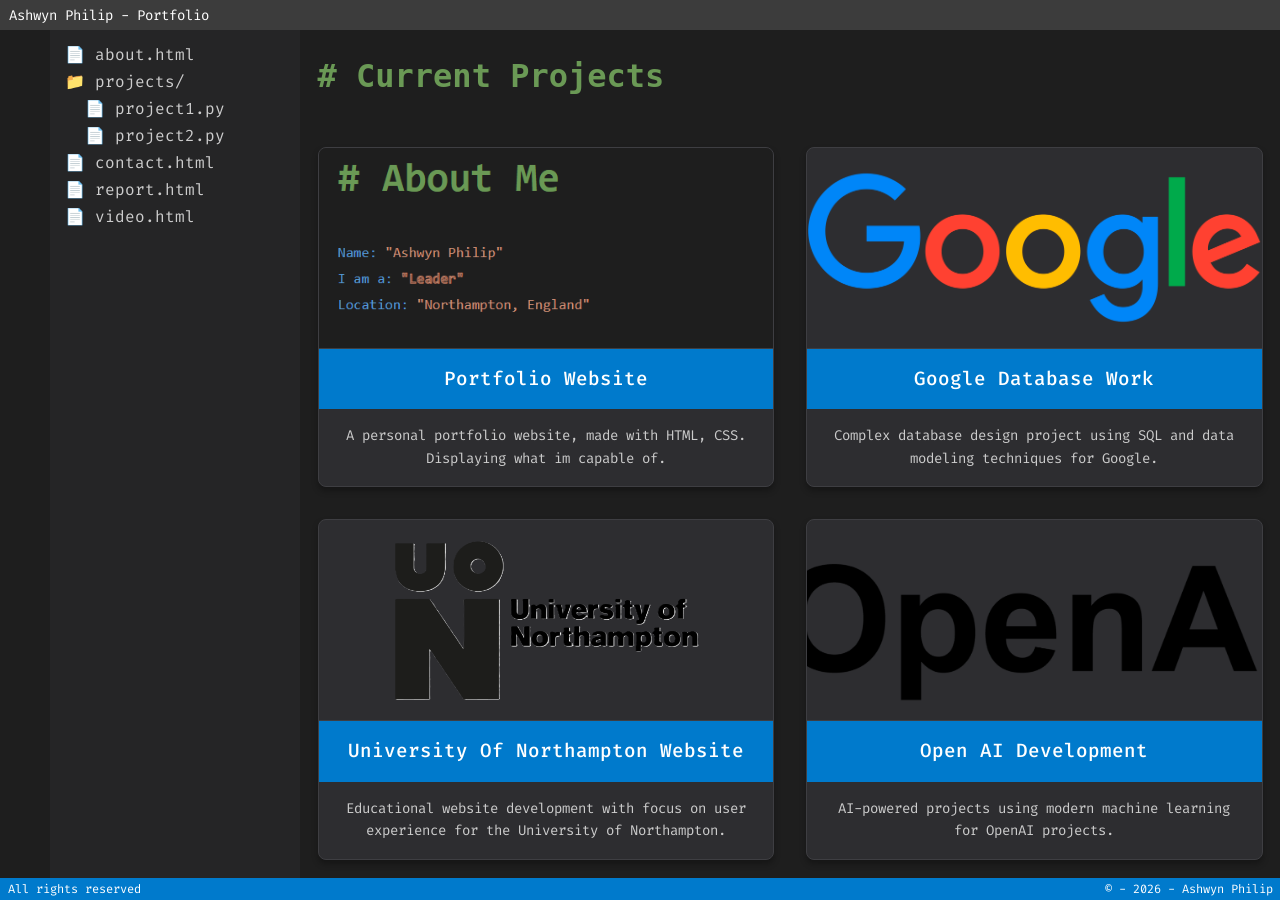
<file: project.html>
<!DOCTYPE html>
<html lang="en">

<head>
    <meta charset="UTF-8">
    <meta name="viewport" content="width=device-width, initial-scale=1.0">
    <title>Ashwyn's Portfolio - Projects</title>
    <link rel="stylesheet" href="Style.css">
    <link href="https://fonts.googleapis.com/css2?family=Fira+Code:wght@400;500;600&display=swap" rel="stylesheet">
</head>

<body>
    <header class="title-bar">
        <span>Ashwyn Philip - Portfolio</span>
    </header>

    <nav class="sidebar">
        <ul class="file-tree">
            <li><a href="index.html">📄 about.html</a></li>
            <li class="folder">
                <a href="project.html">📁 projects/</a>
                <ul>
                    <li><a>📄 project1.py</a></li>
                    <li><a>📄 project2.py</a></li>
                </ul>
            </li>
            <li><a href="contact.html">📄 contact.html</a></li>
            <li><a href="report.html">📄 report.html</a></li>
            <li><a href="videoDemo.html">📄 video.html</a></li>
        </ul>
    </nav>
    <main class="main-content">
        <div class="editor">
            <pre>
<span class="comment"># Current Projects</span>
            </pre>
            <div class="projects-grid">
                <div class="project-card">
                    <img src="Project1.png" alt="Portfolio Website">
                    <h3>Portfolio Website</h3>
                    <p>A personal portfolio website, made with HTML, CSS. Displaying what im capable of.</p>
                </div>
                <div class="project-card">
                    <img src="Project2.png" alt="Database Work">
                    <h3>Google Database Work</h3>
                    <p>Complex database design project using SQL and data modeling techniques for Google.</p>
                </div>
                <div class="project-card">
                    <img src="Project3.png" alt="University Website">
                    <h3>University Of Northampton Website</h3>
                    <p>Educational website development with focus on user experience for the University of Northampton.
                    </p>
                </div>
                <div class="project-card">
                    <img src="Project4.png" alt="AI Development">
                    <h3>Open AI Development</h3>
                    <p>AI-powered projects using modern machine learning for OpenAI projects.</p>
                </div>
            </div>
        </div>
    </main>
    <footer class="status-bar">
        <span>All rights reserved</span>
        <span>© - 2026 - Ashwyn Philip</span>

    </footer>
</body>

</html>
</file>
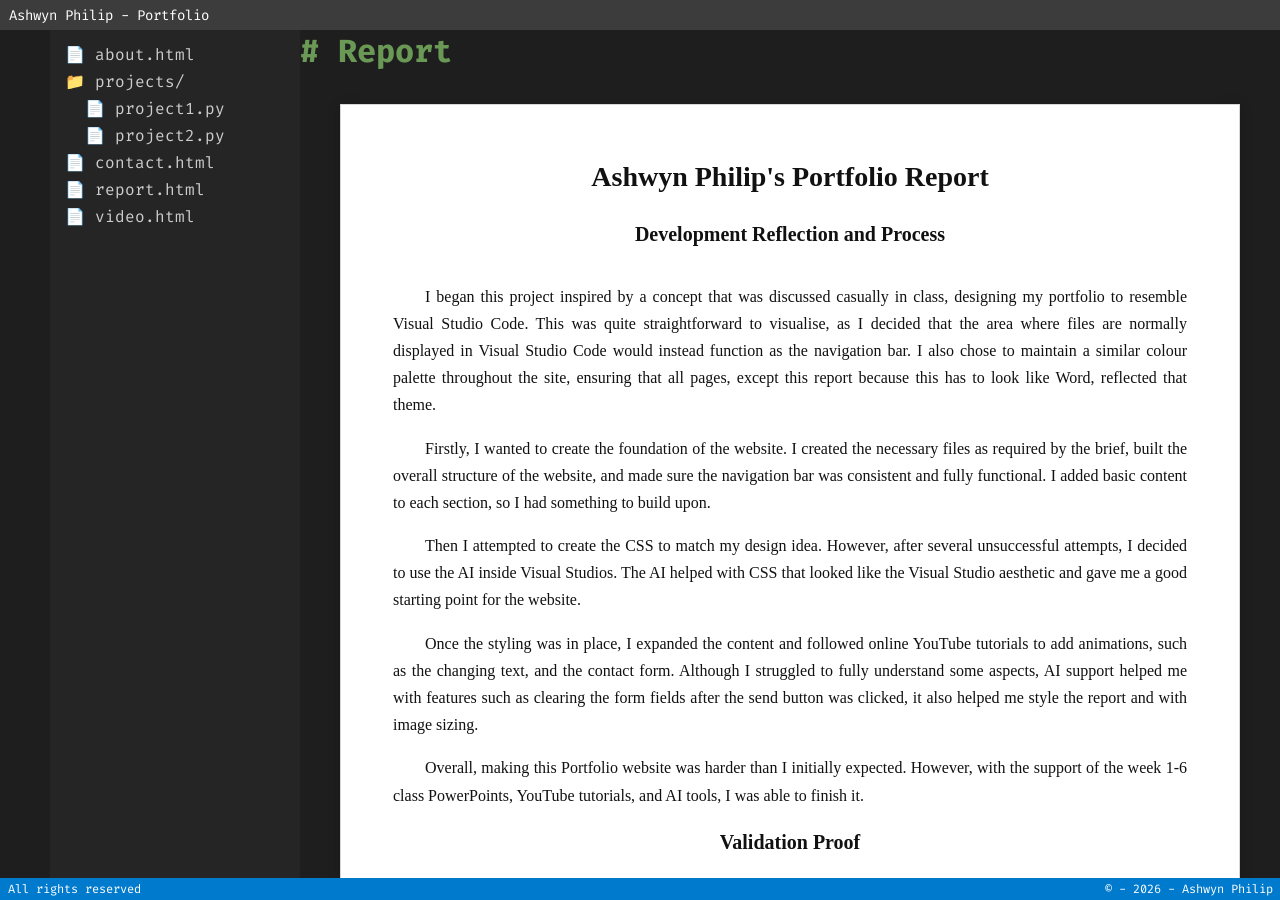
<file: report.html>
<!DOCTYPE html>
<html lang="en">

<head>
    <meta charset="UTF-8">
    <meta name="viewport" content="width=device-width, initial-scale=1.0">
    <title>Ashwyn's Portfolio - Report</title>
    <link rel="stylesheet" href="Style.css">
    <link href="https://fonts.googleapis.com/css2?family=Fira+Code:wght@400;500;600&display=swap" rel="stylesheet">
</head>

<body class="report-page">
    <header class="title-bar">
        <span>Ashwyn Philip - Portfolio</span>
    </header>

    <nav class="sidebar">
        <ul class="file-tree">
            <li><a href="index.html">📄 about.html</a></li>
            <li class="folder">
                <a href="project.html">📁 projects/</a>
                <ul>
                    <li><a>📄 project1.py</a></li>
                    <li><a>📄 project2.py</a></li>
                </ul>
            </li>
            <li><a href="contact.html">📄 contact.html</a></li>
            <li><a href="report.html">📄 report.html</a></li>
            <li><a href="videoDemo.html">📄 video.html</a></li>
        </ul>
    </nav>
    <main class="main-content">
        <span class="comment"># Report</span>
        <div class="editor">

            <article class="word-document" aria-label="Portfolio report">
                <h1>Ashwyn Philip's Portfolio Report</h1>
                <h2>Development Reflection and Process</h2>

                <p>
                    I began this project inspired by a concept that was discussed casually in class, designing my
                    portfolio to resemble Visual Studio Code. This was quite straightforward to visualise, as I decided
                    that the area where files are normally displayed in Visual Studio Code would instead function as the
                    navigation bar. I also chose to maintain a similar colour palette throughout the site, ensuring that
                    all pages, except this report because this has to look like Word, reflected that theme.
                </p>

                <p>
                    Firstly, I wanted to create the foundation of the website. I created the necessary files as required
                    by the brief, built the overall structure of the website, and made sure the navigation bar was
                    consistent and fully functional. I added basic content to each section, so I had something to build
                    upon.
                </p>

                <p>
                    Then I attempted to create the CSS to match my design idea. However, after several unsuccessful
                    attempts, I decided to use the AI inside Visual Studios. The AI helped with CSS that looked like the
                    Visual Studio aesthetic and gave me a good starting point for the website.
                </p>

                <p>
                    Once the styling was in place, I expanded the content and followed online YouTube tutorials to add
                    animations, such as the changing text, and the contact form. Although I struggled to fully
                    understand some aspects, AI support helped me with features such as clearing the form fields after
                    the send button was clicked, it also helped me style the report and with image sizing.
                </p>

                <p>
                    Overall, making this Portfolio website was harder than I initially expected. However, with the
                    support of the week 1-6 class PowerPoints, YouTube tutorials, and AI tools, I was able to finish it.
                </p>
                <h2>Validation Proof</h2>
                <p> Index/Home Page</p>
                <img src="Index.png" alt="Index Page Screenshot">
                <p> Project Page</p>
                <img src="Project.png" alt="Project Page Screenshot">
                <p> Contact Page</p>
                <img src="Contact.png" alt="Contact Page Screenshot">
                <p> Video Demo Page</p>
                <img src="VideoDemo.png" alt="Video Demo Page Screenshot">
                <p> Report Page</p>
                <img src="Report.png" alt="Report Page Screenshot">
                <p>Style/CSS Page</p>
                <img src="Style.png" alt="Style/CSS Page Screenshot">

                <h2>Video Demo Link</h2>
                <p>
                    <a href="videoDemo.html">Click here to view the video demo </a>
                    <a href="https://mymedia.northampton.ac.uk/media/Website+vid.mp4/0_pkxs89qb"> Or here as an alternative link(mediaspace link)</a>
                </p>

                <h2>
                    References:
                </h2>
                <p>
                    Youtube Tutorials,
                    AI Tools, such as the one in Visual Studio Code.
                    Week 1-6 Class PowerPoints

                </p>

            </article>
        </div>
    </main>
    <footer class="status-bar">
        <span>All rights reserved</span>
        <span>© - 2026 - Ashwyn Philip</span>

    </footer>
</body>

</html>
</file>
<file: Style.css>
/* VS Code Theme */
/*Advanced CSS */
:root {
    --text-font-size: 1.7em;
}

body>main>div>pre>span:nth-child(1) {
    font-size: 2rem;
    font-weight: 700;
}

body>main>span {
    font-size: 2rem;
    font-weight: 700;
}

body {
    font-family: 'Fira Code', monospace;
    margin: 0;
    padding: 0;
    height: 100vh;
    display: grid;
    grid-template-rows: 1.875em minmax(0, 1fr) 1.375em;
    grid-template-columns: 3.125em 15.625em 1fr;
    background: #1e1e1e;
    color: #d4d4d4;
}

.title-bar {
    grid-row: 1;
    grid-column: 1 / -1;
    background: #3c3c3c;
    color: white;
    padding: 0.3125em 0.625em;
    font-size: 0.875em;
    display: flex;
    align-items: center;
}

.activity-bar {
    grid-row: 2;
    grid-column: 1;
    background: #333333;
    display: flex;
    flex-direction: column;
    align-items: center;
    padding-top: 0.625em;
}

.activity-icon {
    background: none;
    border: none;
    color: #cccccc;
    font-size: 1.25em;
    padding: 0.625em;
    cursor: pointer;
    transition: color 0.2s;
}

.activity-icon:hover {
    color: white;
}

.activity-icon.active {
    color: white;
}

.sidebar {
    grid-row: 2;
    grid-column: 2;
    background: #252526;
    color: white;
    padding: 0.625em;
    overflow-y: auto;
}

.file-tree {
    list-style: none;
    padding: 0;
    margin: 0;
}

.file-tree li {
    margin: 0.125em 0;
}

.file-tree a {
    color: #cccccc;
    text-decoration: none;
    display: block;
    padding: 0.125em 0.3125em;
    border-radius: 3px;
    transition: background 0.2s;
}

.file-tree a:hover {
    background: #37373d;
}

.file-tree ul {
    margin-left: 1.25em;
    list-style: none;
    padding: 0;
}

.main-content {
    grid-row: 2;
    grid-column: 3;
    background: #1e1e1e;
    color: #d4d4d4;
    display: flex;
    flex-direction: column;
}

.editor {
    flex: 1;
    padding: 1.25em;
    overflow: auto;
    font-size: 0.875em;
    line-height: 1.5;
}

pre {
    margin: 0;
    white-space: pre-wrap;
    line-height: 1.8;
}

pre a {
    color: #ce9178;
    text-decoration: none;
    border-bottom: 1px dotted #ce9178;
    transition: opacity 0.2s;
}

pre a:hover {
    opacity: 0.8;
}

/* Syntax Highlighting */
.comment {
    color: #6a9955;
}

.keyword {
    color: #569cd6;
}

.string {
    color: #ce9178;
}

.function {
    color: #dcdcaa;
}

.status-bar {
    grid-row: 3;
    grid-column: 1 / -1;
    background: #007acc;
    color: white;
    padding: 0.125em 0.625em;
    display: flex;
    justify-content: space-between;
    font-size: 0.75em;
    align-items: center;
}

.role {
    position: relative;
    display: inline-block;
    color: transparent;
    -webkit-text-stroke: 0.5px #ce9178;
    animation: display-text 16s linear infinite;
    animation-delay: calc(-4s * var(--i));
}

.role ::before {
    content: attr(data-text);
    position: absolute;
    width: 0;
    border-right: 2px solid #ce9178;
    color: #ce9178;
    white-space: nowrap;
    overflow: hidden;
    animation: fill-text 4s linear infinite;
}

@keyframes fill-text {

    10%,
    100% {
        width: 0;
    }

    70%,
    90% {
        width: 100%;
    }
}

@keyframes display-text {

    25%,
    100% {
        display: none;
    }
}

/* Form Styling */
.editor form {
    margin-top: 1em;
    display: flex;
    flex-direction: column;
    gap: 1.25em;
}

.editor form label {
    display: block;
    margin-bottom: 0.5em;
    color: #569cd6;
    font-weight: 500;
}

.editor form input[type="text"],
.editor form input[type="email"],
.editor form textarea {
    background: #2d2d30;
    color: #d4d4d4;
    border: 1px solid #3e3e42;
    padding: 0.75em;
    border-radius: 4px;
    font-family: 'Fira Code', monospace;
    font-size: 0.9em;
    transition: all 0.2s ease;
    width: 100%;
    box-sizing: border-box;
}

.editor form input[type="text"]:focus,
.editor form input[type="email"]:focus,
.editor form textarea:focus {
    outline: none;
    border-color: #007acc;
    background: #252526;
    box-shadow: 0 0 0 3px rgba(0, 122, 204, 0.15);
}

.editor form input::placeholder,
.editor form textarea::placeholder {
    color: #6a6a6a;
}

.editor form textarea {
    resize: vertical;
    min-height: 8em;
    line-height: 1.5;
}

.editor form button {
    background: #007acc;
    color: #ffffff;
    border: none;
    padding: 0.75em 1.5em;
    border-radius: 4px;
    cursor: pointer;
    font-family: 'Fira Code', monospace;
    font-size: 0.9em;
    font-weight: 500;
    transition: all 0.2s ease;
    align-self: flex-start;
    margin-top: 0.5em;
}

.editor form button:hover {
    background: #005a9c;
    box-shadow: 0 2px 8px rgba(0, 122, 204, 0.3);
}

.editor form button:active {
    background: #004578;
    transform: translateY(1px);
}

/* Projects Grid */
.projects-grid {
    display: grid;
    grid-template-columns: repeat(2, 1fr);
    gap: 2rem;
    margin-top: 1.5em;
}

.project-card {
    background: #2d2d30;
    border: 1px solid #3e3e42;
    border-radius: 8px;
    overflow: hidden;
    box-shadow: 0 4px 6px rgba(0, 0, 0, 0.3);
    transition: all 0.3s ease;
    text-align: center;
    color: #d4d4d4;
}

.project-card:hover {
    box-shadow: 0 8px 15px rgba(0, 122, 204, 0.3);
    border-color: #007acc;
    transform: translateY(-2px);
}

.project-card img {
    width: 100%;
    height: 200px;
    object-fit: cover;
    display: block;
    border-bottom: 1px solid #3e3e42;
}

.project-card h3 {
    background: #007acc;
    color: white;
    padding: 1rem;
    margin: 0;
    font-size: 1.2rem;
    font-weight: 500;
}

.project-card p {
    padding: 1rem;
    margin: 0;
    color: #cccccc;
    line-height: 1.6;
}

.report-page .main-content {
    background: #1e1e1e;
}

.report-page .editor {
    display: flex;
    justify-content: center;
    align-items: flex-start;
    padding: 2rem;
}

.word-document {
    width: min(100%, 900px);
    background: #ffffff;
    color: #111111;
    border: 1px solid #d6d6d6;
    box-shadow: 0 0.125rem 0.75rem rgba(0, 0, 0, 0.2);
    padding: 3rem 3.25rem;
    box-sizing: border-box;
    font-family: "Times New Roman", Times, serif;
    font-size: 1rem;
    line-height: 1.7;
}

.word-document h1,
.word-document h2 {
    margin: 0;
    text-align: center;
    font-weight: 700;
}

.word-document h1 {
    font-size: 1.75rem;
    margin-bottom: 1rem;
}

.word-document h2 {
    font-size: 1.25rem;
    margin-bottom: 2rem;
}

.word-document p {
    margin: 0 0 1rem;
    text-align: justify;
    text-indent: 2rem;
}

.word-document p:last-child {
    margin-bottom: 0;
}

.word-document img {
    max-width: 100%;
    width: 600px;
    height: auto;
    display: block;
    margin: 1.5rem auto;
    border: 1px solid #d0d0d0;
    border-radius: 4px;
    box-shadow: 0 2px 4px rgba(0, 0, 0, 0.1);
}

.word-document p+img {
    margin-top: 0.5rem;
}

.word-document img+p {
    margin-top: 1.5rem;
}

/* Image captions (p tags directly before img) */
.word-document img~p:empty,
.word-document p:has(+ img) {
    font-weight: 600;
    font-size: 0.95rem;
    text-indent: 0;
}

.image-caption {
    font-weight: 600;
    font-size: 0.95rem;
    text-indent: 0 !important;
    margin-bottom: 0.75rem !important;
}

/* Video Player */
.video-container {
    background: #2d2d30;
    border: 1px solid #3e3e42;
    border-radius: 8px;
    padding: 2.5em;
    margin-top: 1.5em;
    margin-bottom: 1.5em;
    box-shadow: 0 4px 6px rgba(0, 0, 0, 0.3);
    max-width: 900px;
    margin-left: auto;
    margin-right: auto;
    min-height: 500px;
    display: flex;
    align-items: center;
    justify-content: center;
}

.video-container iframe {
    max-width: 100%;
    height: auto;
    border-radius: 4px;
    aspect-ratio: 16 / 9;
}

/* Mobile */
@media (max-width: 768px) {
    body {
        grid-template-columns: 3.125em 0 1fr;
    }

    .sidebar {
        display: none;
    }

    .report-page .editor {
        padding: 1rem;
    }

    .word-document {
        padding: 1.5rem 1.25rem;
        min-height: auto;
    }

    .word-document img {
        width: 100%;
        margin: 1rem auto;
    }
}
</file>
